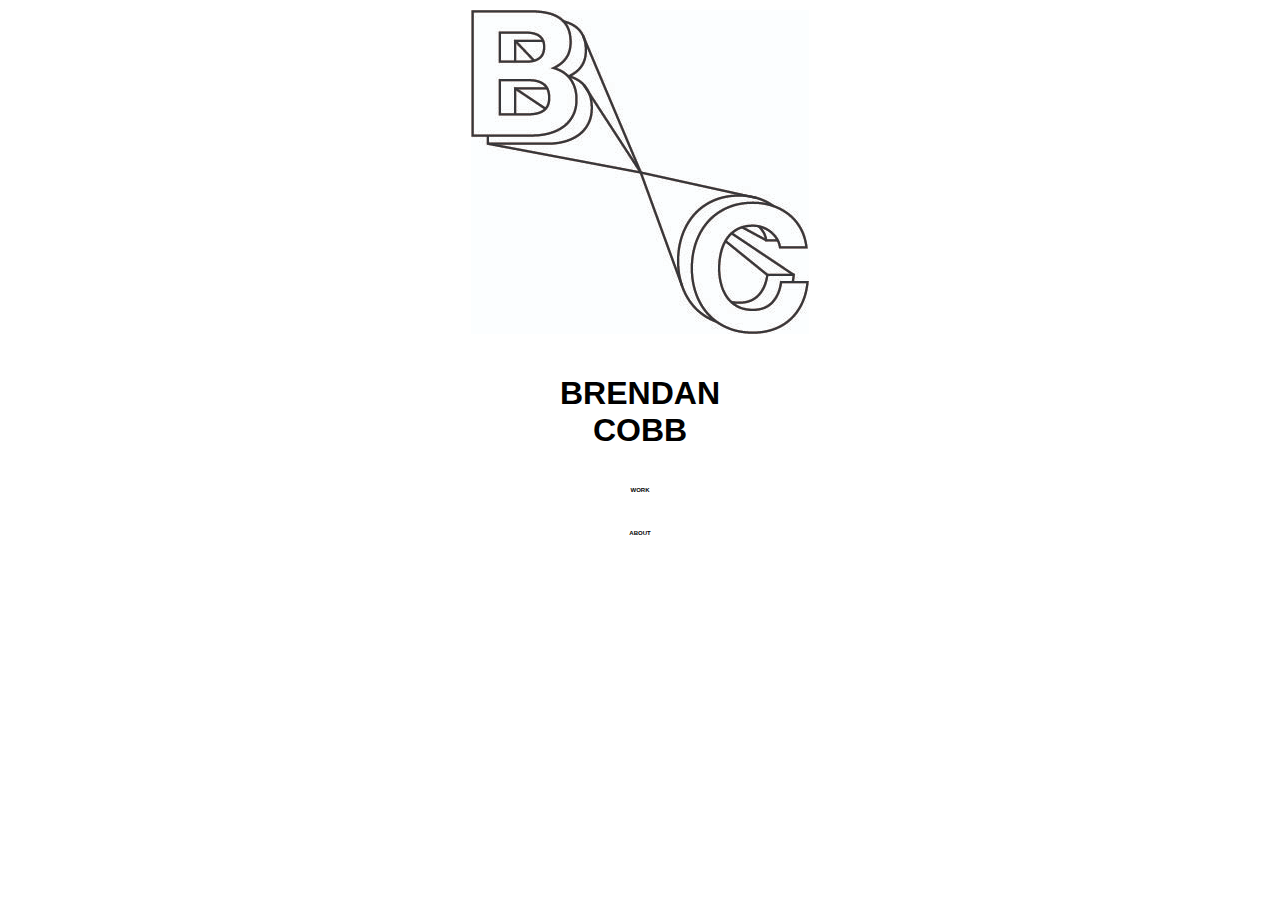
<file: index.html>
<!DOCTYPE html>
<html>
 <head>
  <meta name="viewport" content="width=device-width, initial-scale=1">
  <link rel="stylesheet" type="text/css" href="index.css">
	
	<title>Test File...</title>
  <body>

  <div class="container">
  <img src="images/cobbweb.jpg">
   <a href="index.html"><div class="header_image">
    <p>BRENDAN<br>COBB</p>
  </div></a>

  <a href="work_test.html"><div class="work">
  	<h3>WORK</h3>
  </div></a>

  <a href="studio.html"><div class="studio">
    <h3>ABOUT</h3>
  </div></a>

  


  <div class="content">
    <h4></h4>
    <div class="interior1">
      <p></p>
    </div>
  </div>
  

  <div class="footer">
  	<p></p>
  </div>

  </div>


  

  </head>
</html>
</file>
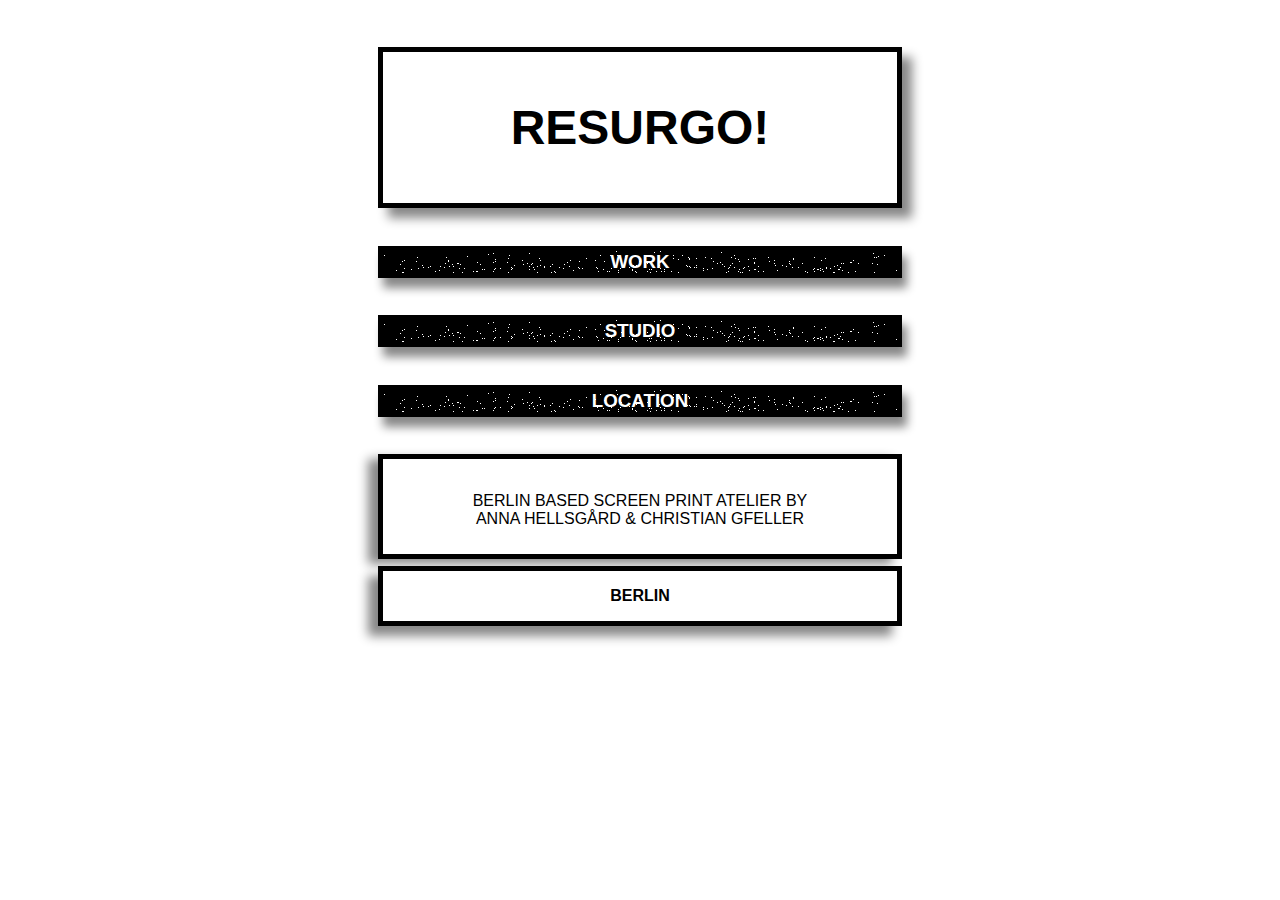
<file: home_test.html>
<!DOCTYPE html>
<html>
 <head>
	<meta charset="utf-8">
	<title>Test File...</title>
  <body>

  <div class="container">

   <a href="index.html"><div class="header_image">
    <p>RESURGO!</p>
  </div></a>

  <div class="work">
  	<h3>WORK</h3>
  </div>

  <div class="studio">
    <h3>STUDIO</h3>
  </div>

  <div class="location">
    <h3>LOCATION</h3>
  </div>


  <div class="content">
    <h4></h4>
    <div class="interior1">
      <p>BERLIN BASED SCREEN PRINT ATELIER BY ANNA HELLSGÅRD & CHRISTIAN GFELLER</p>
    </div>
  </div>
  

  <div class="footer">
  	<p>BERLIN</p>
  </div>

  </div>


  

  <style>

  

  html, body {
         	box-sizing: border-box;
         }
         * {
           box-sizing: inherit;
         }

         html, body, h1, h2, h3, h4, h5, h6 {
         	padding: 0;
         	margin: 0;
         }



        a {
          text-decoration: none;

        }

  .container {
  	text-align: center;
    max-width: 900px;
    min-width: 425px;
    margin: auto;
    width: 60%;
    padding: 10px;
  }

  

  
  .work {
  	display: block;
  	font-family: helvetica;
  	color: white;
	  width: 70%;
	  box-sizing: border-box;
  	background-image: url(static.gif);
  	border: 5px solid black;
  	margin: 0 auto;
  	margin-bottom: 1%;
    margin-top: 5%;
    box-shadow: 5px 10px 10px #888888;
}

.studio {
    display: block;
    font-family: helvetica;
    color: white;
    width: 70%;
    box-sizing: border-box;
    background-image: url(static.gif);
    border: 5px solid black;
    margin: 0 auto;
    margin-bottom: 1%;
    margin-top: 5%;
    box-shadow: 5px 10px 10px #888888;
}

.location {
    display: block;
    font-family: helvetica;
    color: white;
    width: 70%;
    box-sizing: border-box;
    background-image: url(static.gif);
    border: 5px solid black;
    margin: 0 auto;
    margin-bottom: 1%;
    margin-top: 5%;
    box-shadow: 5px 10px 10px #888888;
}

  .content {
    display: block;
    font-family: helvetica;
    color: black;
    width: 70%;
    box-sizing: border-box;
    background-color: white;
    border: 5px solid black;
    margin: 0 auto;
    margin-bottom: 1%;
    margin-top: 5%;
    padding-top: 1%;
    box-shadow: -10px 5px 10px #888888;

  }

  .interior1 {
    display: block;
    font-family: helvetica;
    color: black;
    width: 70%;
    box-sizing: border-box;
    background-color: white;
    margin: 0 auto;
    margin-bottom: 5%;
    margin-top: 5%;
    
    

  }
  

.footer {
	display: block;
  	font-family: helvetica;
    font-weight: bold;
  	color: black;
	width: 70%;
	box-sizing: border-box;
  	background-color: white;
  	border: 5px solid black;
  	margin: 0 auto;
  	margin-bottom: 5%;
    box-shadow: -10px 10px 10px #888888;

}

.header_image {
    width: 70%;
    background-color: white;
    border: 5px solid black;
    margin: 0 auto;
    margin-top: 5%;
    margin-bottom: 5%;
    font-family: helvetica;
    text-decoration: none;
    font-weight: bold;
    color: black;
    font-size: 300%;
    box-shadow: 10px 10px 10px #888888;




  </style>
  

  </head>
</html>
</file>
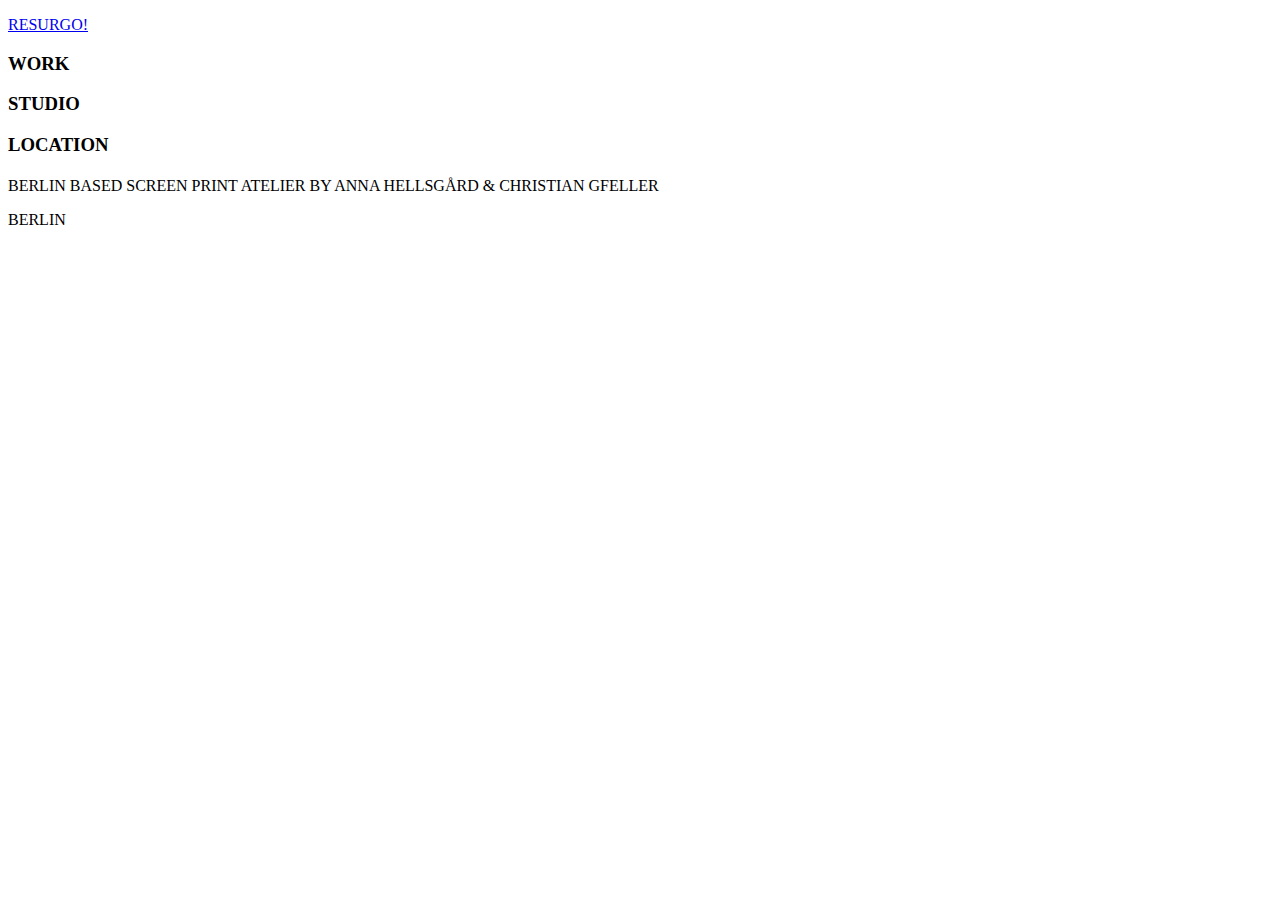
<file: index_1.html>
<!DOCTYPE html>
<html>
 <head>
	<meta charset="utf-8">
	<title>Test File...</title>
  <body>

  <div class="container">

   <a href="index.html"><div class="header_image">
    <p>RESURGO!</p>
  </div></a>

  <div class="work">
  	<h3>WORK</h3>
  </div>

  <div class="studio">
    <h3>STUDIO</h3>
  </div>

  <div class="location">
    <h3>LOCATION</h3>
  </div>


  <div class="content">
    <h4></h4>
    <div class="interior1">
      <p>BERLIN BASED SCREEN PRINT ATELIER BY ANNA HELLSGÅRD & CHRISTIAN GFELLER</p>
    </div>
  </div>
  

  <div class="footer">
  	<p>BERLIN</p>
  </div>

  </div>


  

  </head>
</html>
</file>
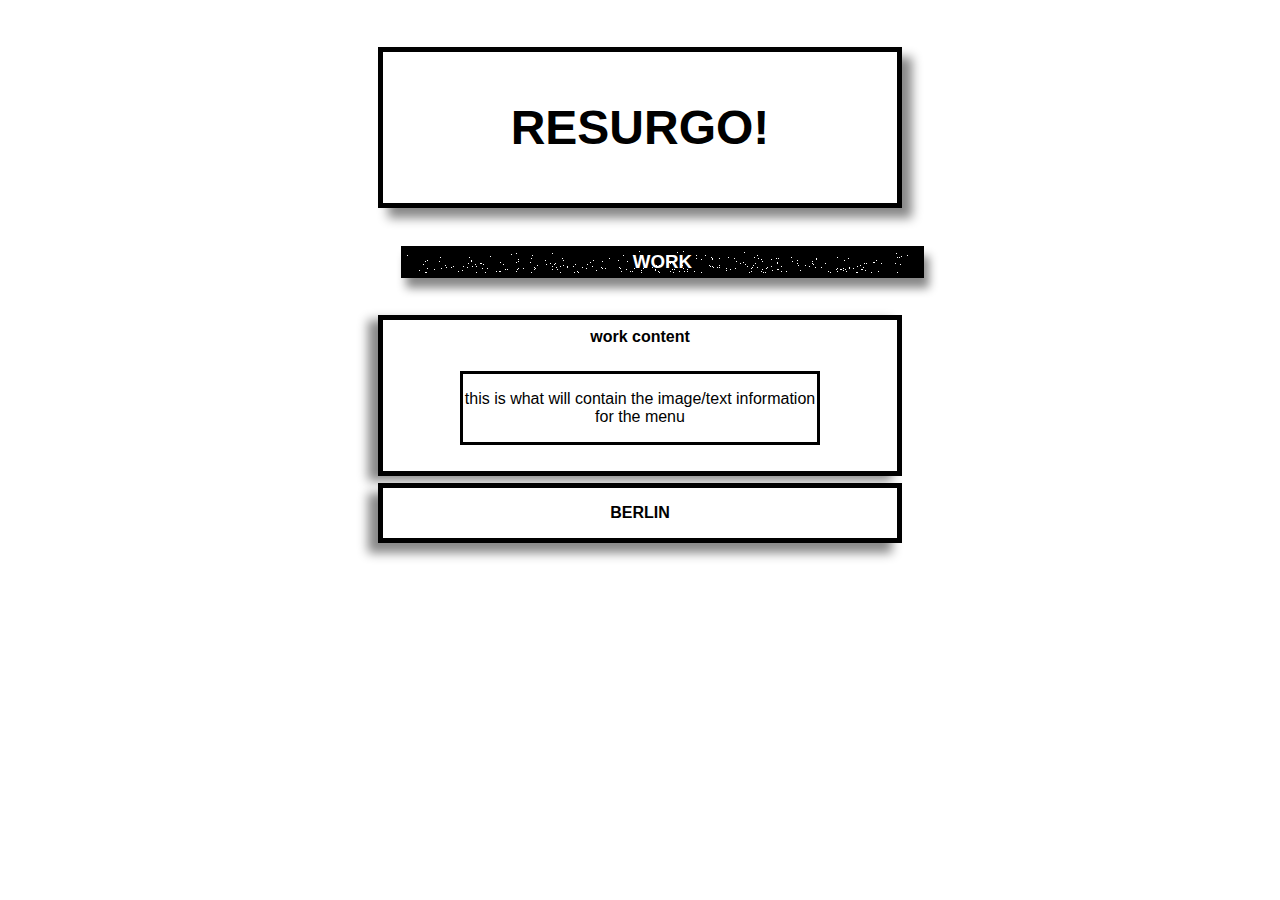
<file: index_test.html>
<!DOCTYPE html>
<html>
 <head>
	<meta charset="utf-8">
	<title>Test File...</title>
  <body>

  <div class="container">

   <a href="index.html"><div class="header_image">
    <p>RESURGO!</p>
  </div></a>

  <div class="work">
  	<h3>WORK</h3>
  </div>

  <div class="content">
    <h4>work content</h4>
    <div class="interior1">
      <p>this is what will contain the image/text information for the menu</p>
    </div>
  </div>
  

  <div class="footer">
  	<p>BERLIN</p>
  </div>

  </div>


  

  <style>

  

  html, body {
         	box-sizing: border-box;
         }
         * {
           box-sizing: inherit;
         }

         html, body, h1, h2, h3, h4, h5, h6 {
         	padding: 0;
         	margin: 0;
         }



        a {
          text-decoration: none;

        }

  .container {
  	text-align: center;
    max-width: 900px;
    min-width: 425px;
    margin: auto;
    width: 60%;
    padding: 10px;
  }

  

  
  .work {
  	display: block;
  	font-family: helvetica;
  	color: white;
	  width: 70%;
	  box-sizing: border-box;
  	background-image: url(static.gif);
  	border: 5px solid black;
  	margin: 0 auto;
  	margin-bottom: 1%;
    margin-top: 5%;
    margin-left: 18%;
    box-shadow: 5px 10px 10px #888888;
}

  .content {
    display: block;
    font-family: helvetica;
    color: black;
    width: 70%;
    box-sizing: border-box;
    background-color: white;
    border: 5px solid black;
    margin: 0 auto;
    margin-bottom: 1%;
    margin-top: 5%;
    padding-top: 1%;
    box-shadow: -10px 5px 10px #888888;

  }

  .interior1 {
    display: block;
    font-family: helvetica;
    color: black;
    width: 70%;
    box-sizing: border-box;
    background-color: white;
    border: 3px solid black;
    margin: 0 auto;
    margin-bottom: 5%;
    margin-top: 5%;
    
    

  }
  

.footer {
	display: block;
  	font-family: helvetica;
    font-weight: bold;
  	color: black;
	width: 70%;
	box-sizing: border-box;
  	background-color: white;
  	border: 5px solid black;
  	margin: 0 auto;
  	margin-bottom: 5%;
    box-shadow: -10px 10px 10px #888888;

}

.header_image {
    width: 70%;
    background-color: white;
    border: 5px solid black;
    margin: 0 auto;
    margin-top: 5%;
    margin-bottom: 5%;
    font-family: helvetica;
    text-decoration: none;
    font-weight: bold;
    color: black;
    font-size: 300%;
    box-shadow: 10px 10px 10px #888888;




  </style>
  

  </head>
</html>
</file>
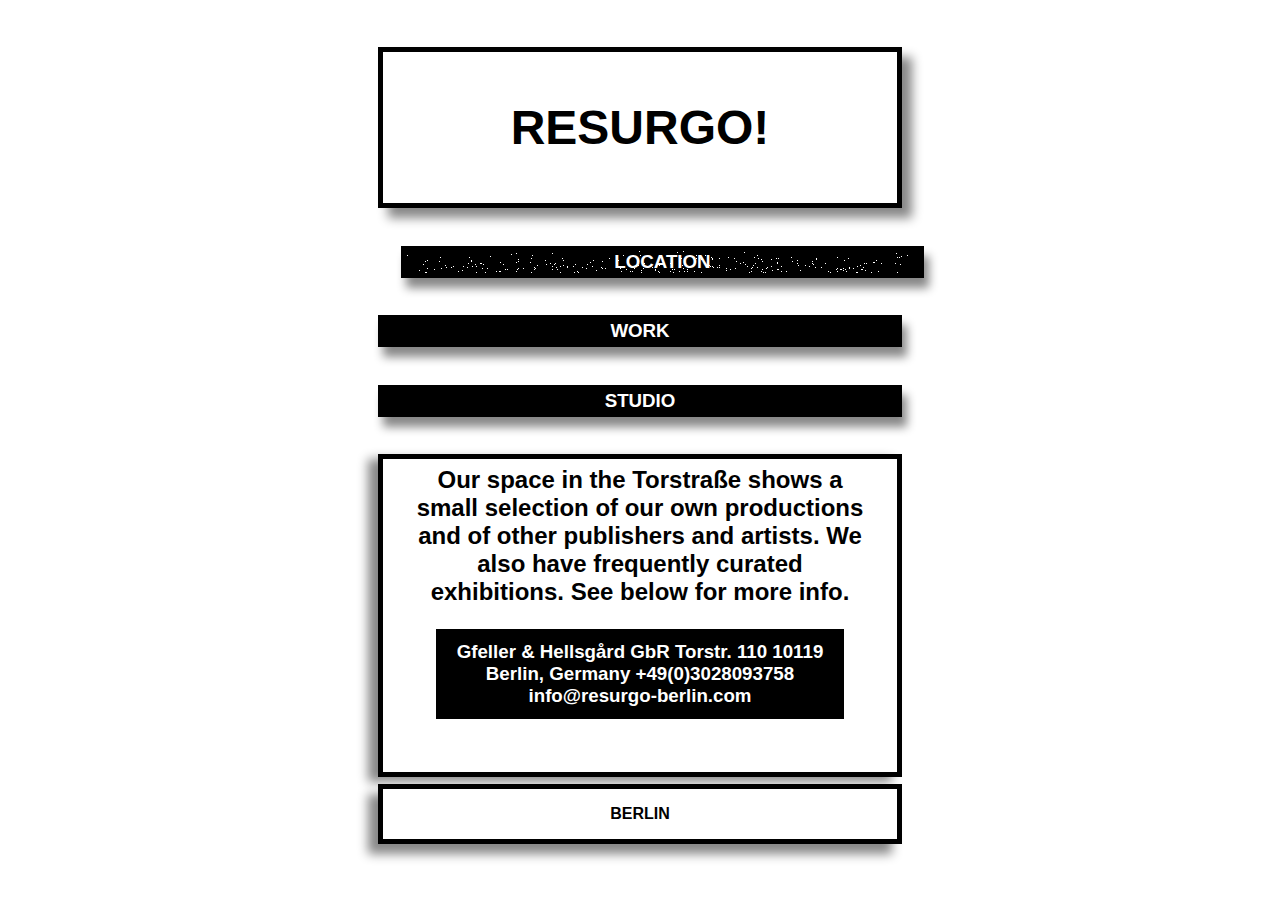
<file: location.html>
<!DOCTYPE html>
<html>
 <head>
  <meta name="viewport" content="width=device-width, initial-scale=1">
  <link rel="stylesheet" type="text/css" href="location.css">

	<title>Test File...</title>
  <body>

  <div class="container">

   <a href="index.html"><div class="header_image">
    <p>RESURGO!</p>
  </div></a>

  <div class="location">
  	<h3>LOCATION</h3>
  </div>

  <a href="work_test.html"><div class="work">
    <h3>WORK</h3>
  </div></a>

  <a href="studio.html"><div class="studio">
    <h3>STUDIO</h3>
  </div></a>

  <div class="content">
    <h2>Our space in the Torstra&#223;e shows a small selection of our own productions and of other publishers and artists. We also have frequently curated exhibitions. See below for more info.</h2>
    <div class="interior1">
      <h3>
        Gfeller & Hellsg&aring;rd GbR
Torstr. 110
10119 Berlin, Germany
+49(0)3028093758
info@resurgo-berlin.com</h3>
    </div>
  </div>
  

  <div class="footer">
  	<p>BERLIN</p>
  </div>

  </div>


  

  </head>
</html>
</file>
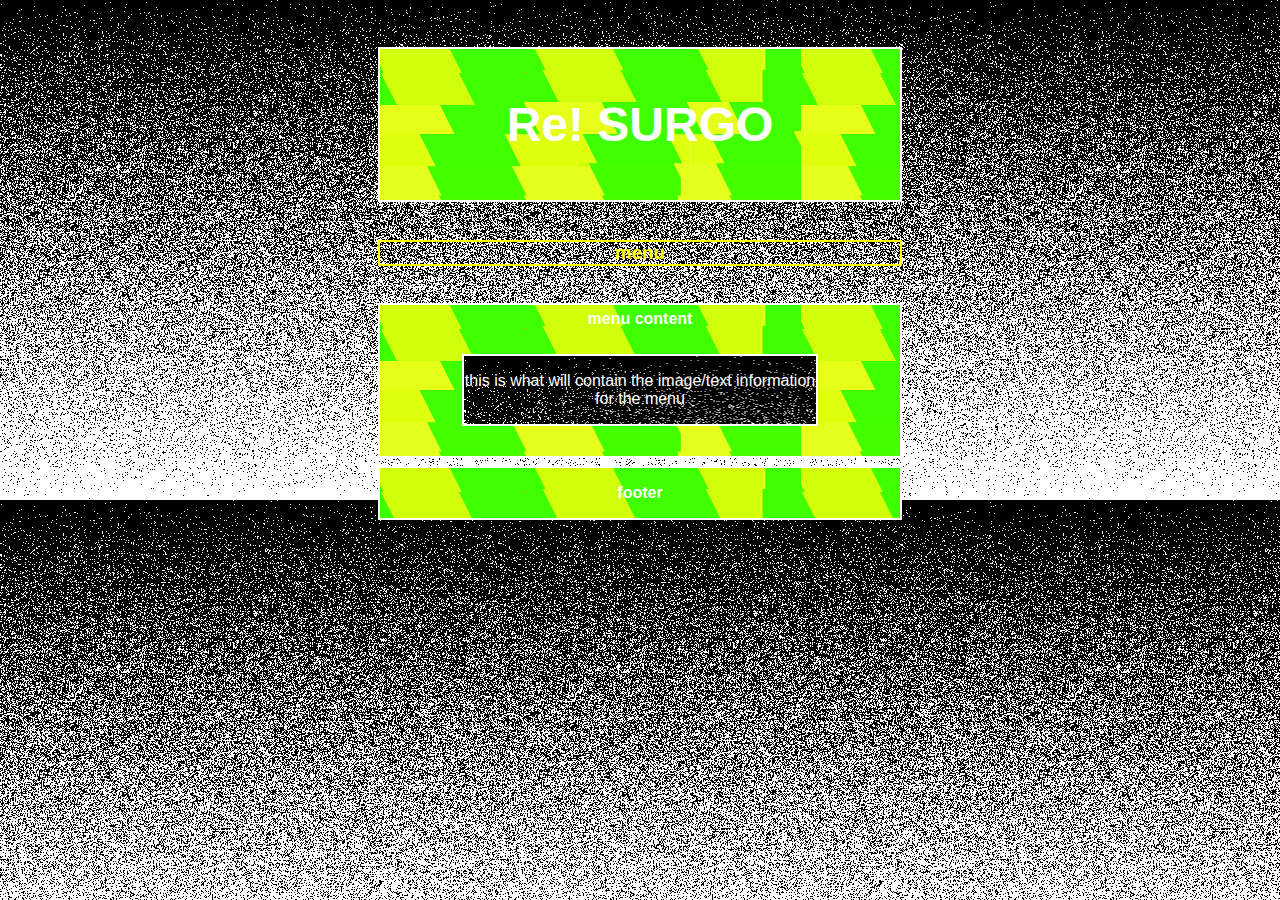
<file: menu.html>
<!DOCTYPE html>
<html>
 <head>


  <link rel="stylesheet" type="text/css" href="index.css">
  <meta name="viewport" content="width=device-width, initial-scale=1" />

  
	<meta charset="utf-8">
	<title>Test File...</title>
  <body>

  <div class="container">

   <a href="index.html"><div class="header_image">
    <p>Re! SURGO</p>
  </div></a>

  <div class="menu">
  	<h3>menu</h3>
  </div>

  <div class="content">
    <h4>menu content</h4>
    <div class="interior1">
      <p>this is what will contain the image/text information for the menu</p>
    </div>
  </div>
  

  <div class="footer">
  	<p>footer</p>
  </div>

  </div>


  

  <style>

  body {
  	background-image: url(static.gif);
  }

  html, body {
         	box-sizing: border-box;
         }
         * {
           box-sizing: inherit;
         }

         html, body, h1, h2, h3, h4, h5, h6 {
         	padding: 0;
         	margin: 0;
         }

  .container {
  	text-align: center;
  }

  

  
  .menu {
  	display: block;
  	font-family: helvetica;
  	color: yellow;
	  width: 70%;
	  box-sizing: border-box;
  	background-color: dashed;
  	border: 2px solid yellow;
  	margin: 0 auto;
  	margin-bottom: 1%;
    margin-top: 5%;
}

  .content {
    display: block;
    font-family: helvetica;
    color: white;
    width: 70%;
    box-sizing: border-box;
    background-image: url(pattern3.png);
    border: 2px solid white;
    margin: 0 auto;
    margin-bottom: 1%;
    margin-top: 5%;

  }

  .interior1 {
    display: block;
    font-family: helvetica;
    color: white;
    width: 70%;
    box-sizing: border-box;
    background-image: url(static.gif);
    border: 2px solid white;
    margin: 0 auto;
    margin-bottom: 5%;
    margin-top: 5%;
    
    

  }
  

.footer {
	display: block;
  	font-family: helvetica;
  	color: white;
	width: 70%;
	box-sizing: border-box;
  	background-image: url(pattern3.png);
  	border: 2px solid white;
  	margin: 0 auto;
  	margin-bottom: 5%;

}

.header_image {
    width: 70%;
    background-image: url(pattern3.png);
    border: 2px solid white;
    margin: 0 auto;
    margin-top: 5%;
    margin-bottom: 5%;
    font-family: helvetica;
    font-weight: bold;
    color: white;
    font-size: 300%;


  </style>
  

  </head>
</html>
</file>
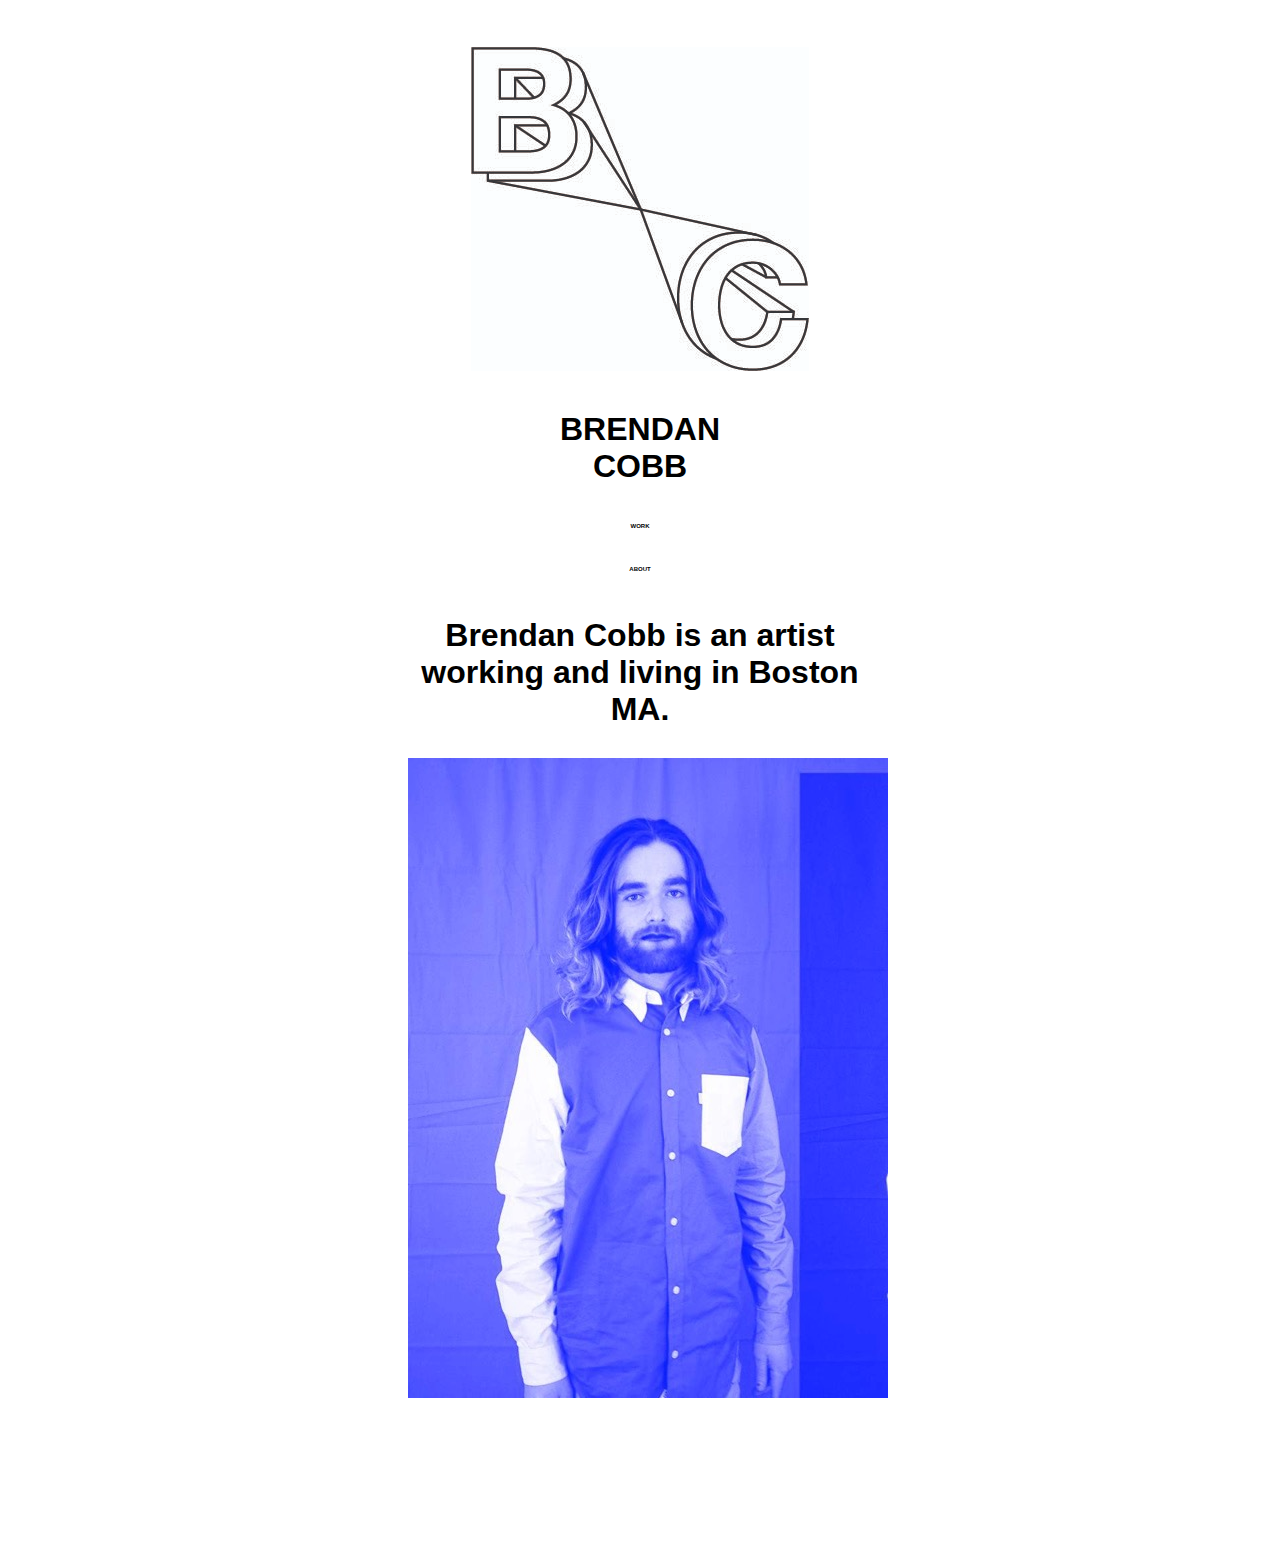
<file: studio.html>
<!DOCTYPE html>
<html>
 <head>
  <meta name="viewport" content="width=device-width, initial-scale=1">
  <link rel="stylesheet" type="text/css" href="studio.css">
	
	<title>Test File...</title>
  <body>

  <div class="container">

   <a href="index.html"><div class="header_image">
    <img src="images/cobbweb.jpg">
    <p>BRENDAN<br>COBB</p>
  </div></a>

  
  <a href="work_test.html"><div class="work">
    <h3>WORK</h3>
  </div></a>

  <div class="studio">
    <h3>ABOUT</h3>
  </div>

  

  <div class="content">
    <div class="text"><h1>Brendan Cobb is an artist working and living in Boston MA.</h1></div>
   <img src="images/cobb_portrait.jpg">
    <div class="interior1">

      <h3></h3>
    </div>
  </div>
  

  <div class="footer">
  	<p></p>
  </div>

  </div>


  

  </head>
</html>
</file>
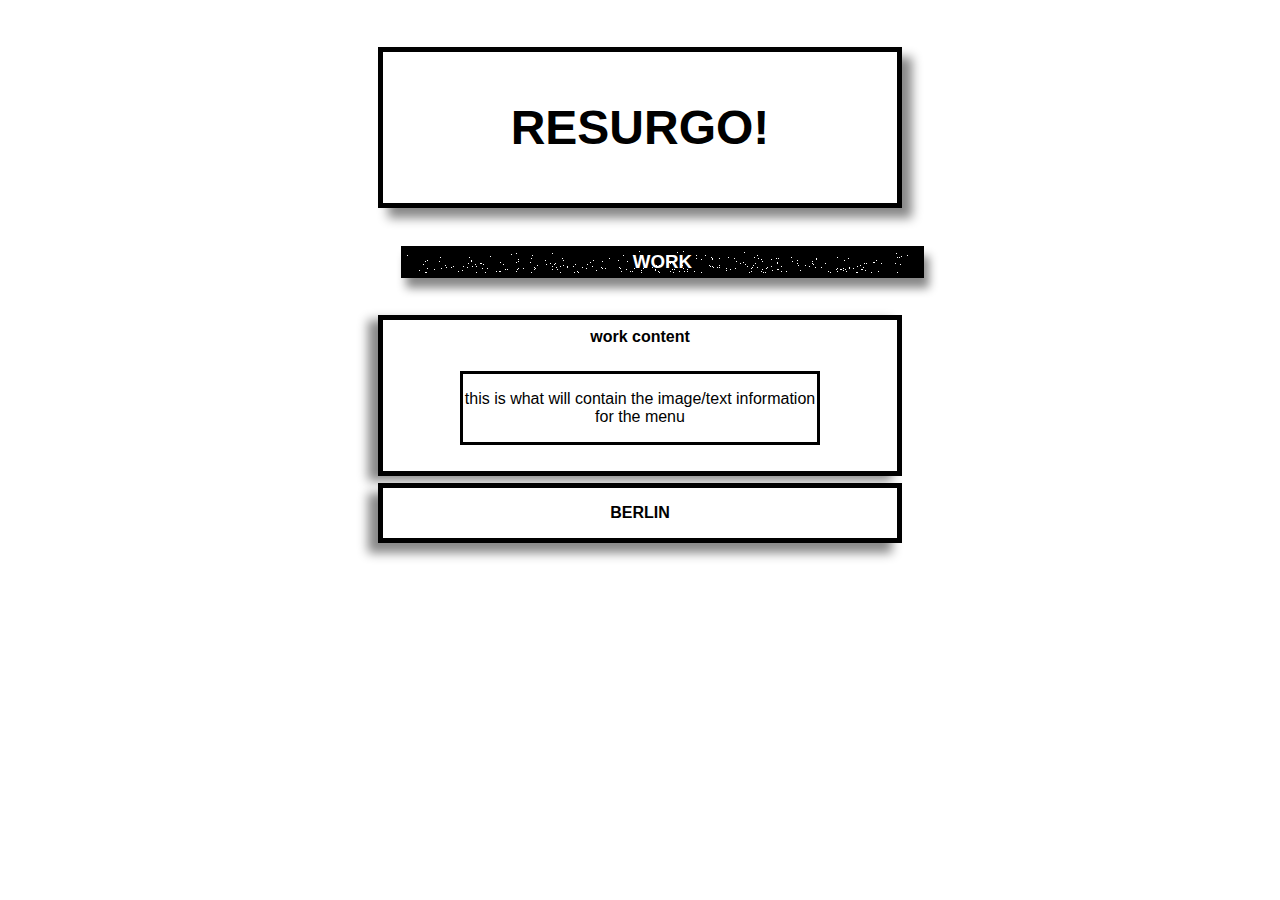
<file: work.html>
<!DOCTYPE html>
<html>
 <head>
  <meta name="viewport" content="width=device-width, initial-scale=1">
  <link rel="stylesheet" type="text/css" href="work.css">
	
	<title>Test File...</title>
  <body>

  <div class="container">

   <a href="index.html"><div class="header_image">
    <p>RESURGO!</p>
  </div></a>

  <div class="work">
  	<h3>WORK</h3>
  </div>

  <div class="content">
    <h4>work content</h4>
    <div class="interior1">
      <p>this is what will contain the image/text information for the menu</p>
    </div>
  </div>
  

  <div class="footer">
  	<p>BERLIN</p>
  </div>

  </div>


  

  </head>
</html>
</file>
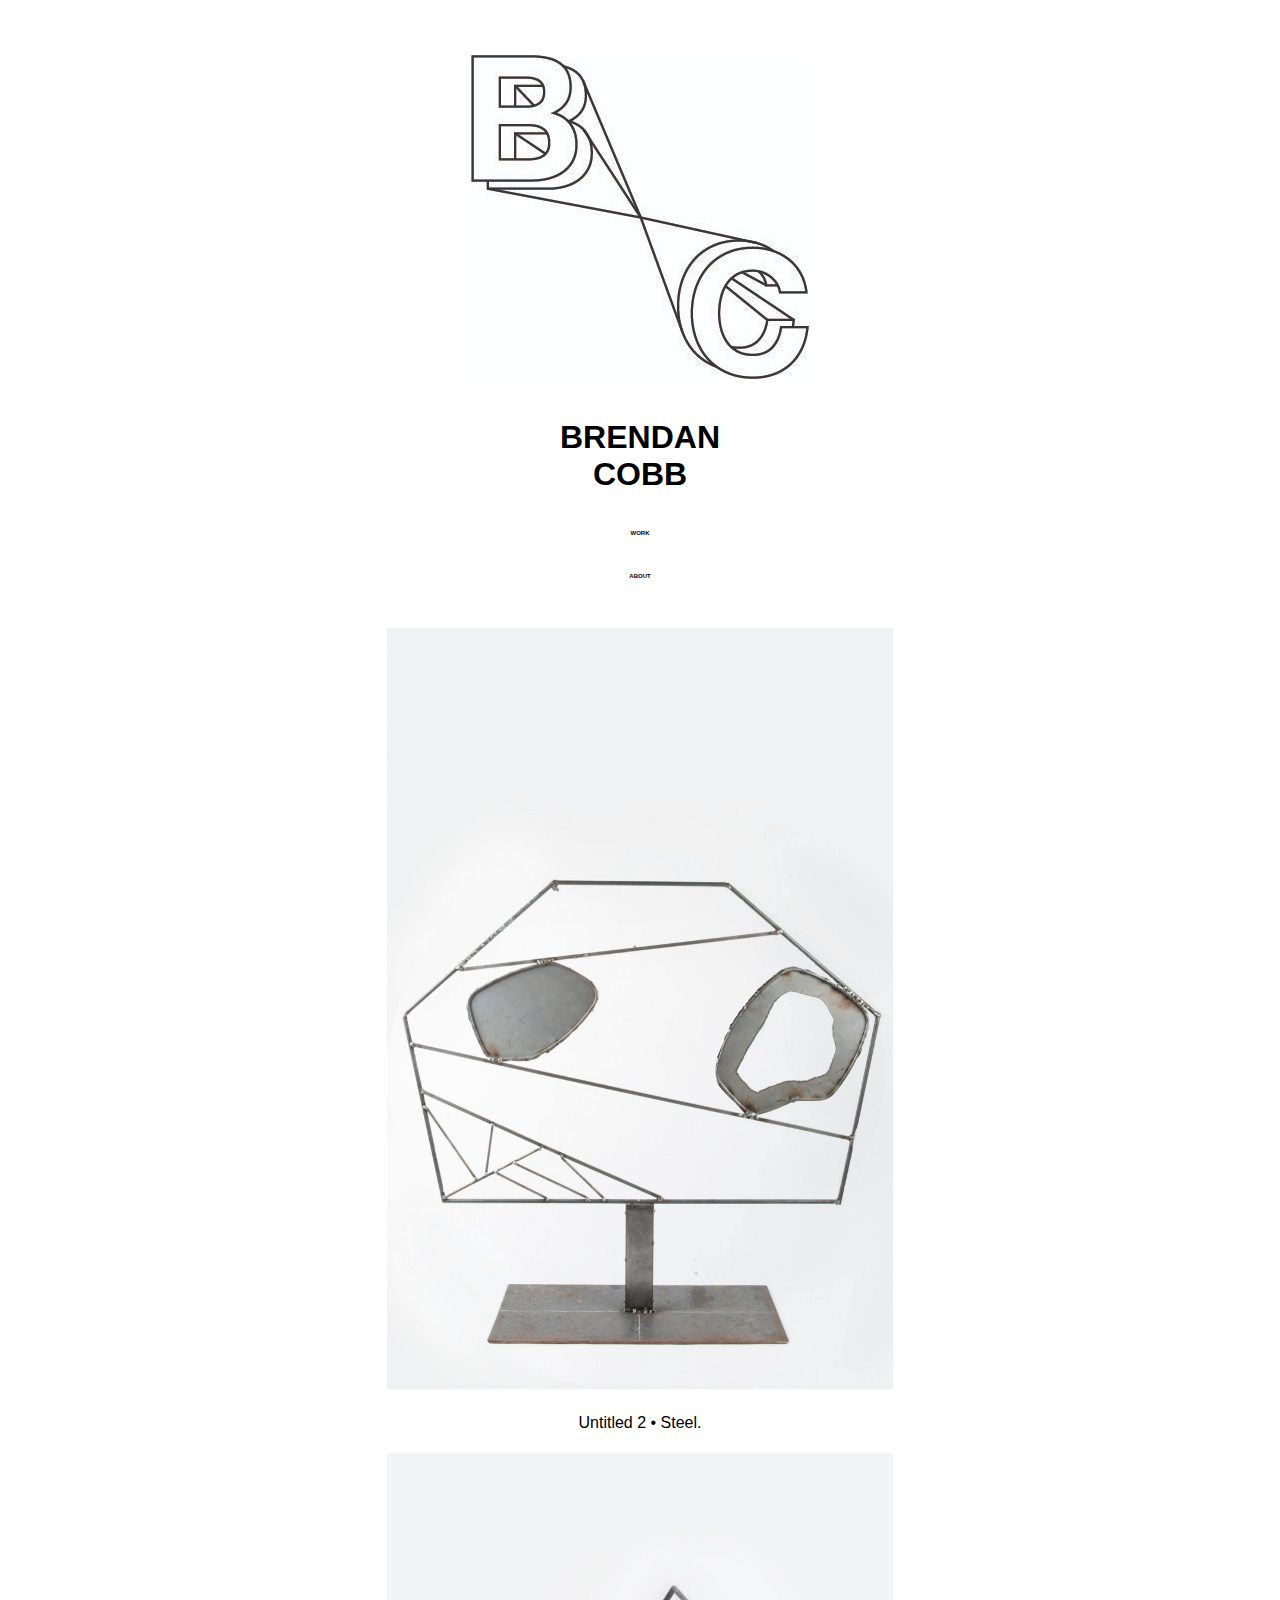
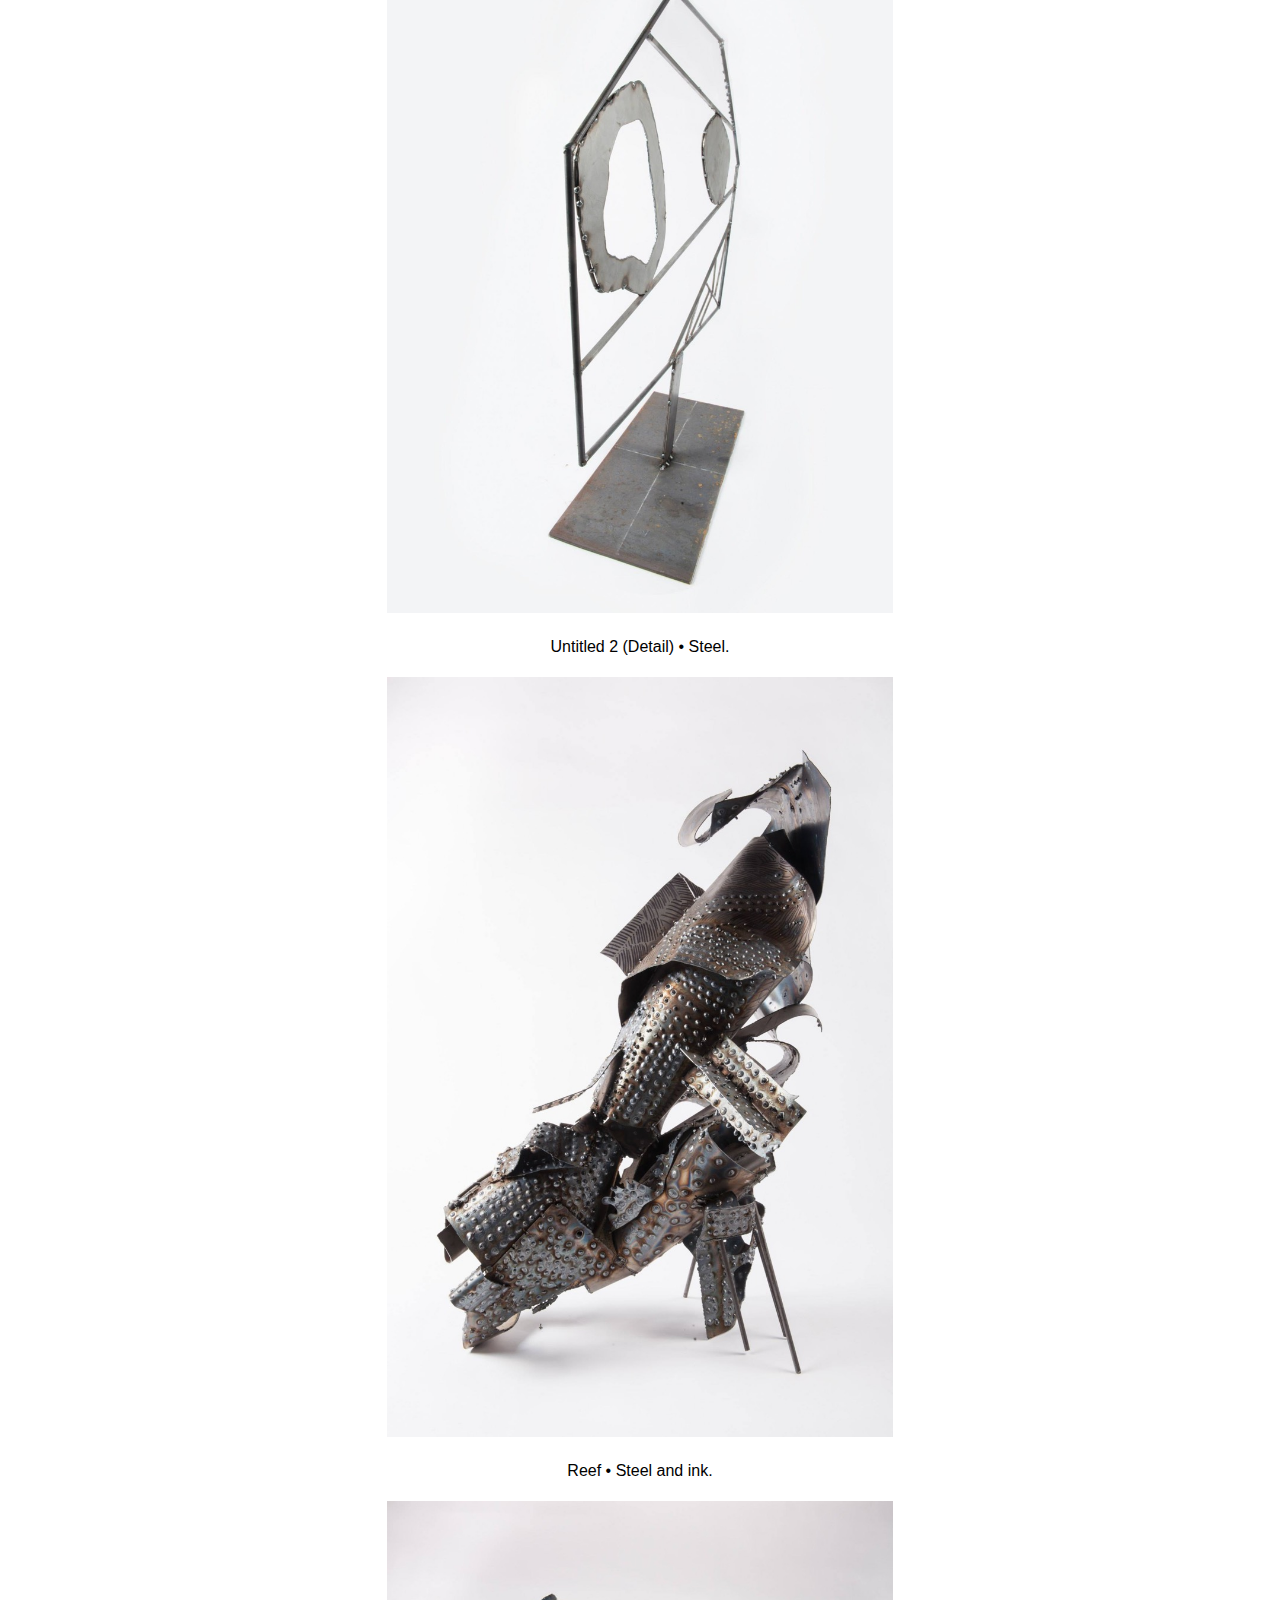
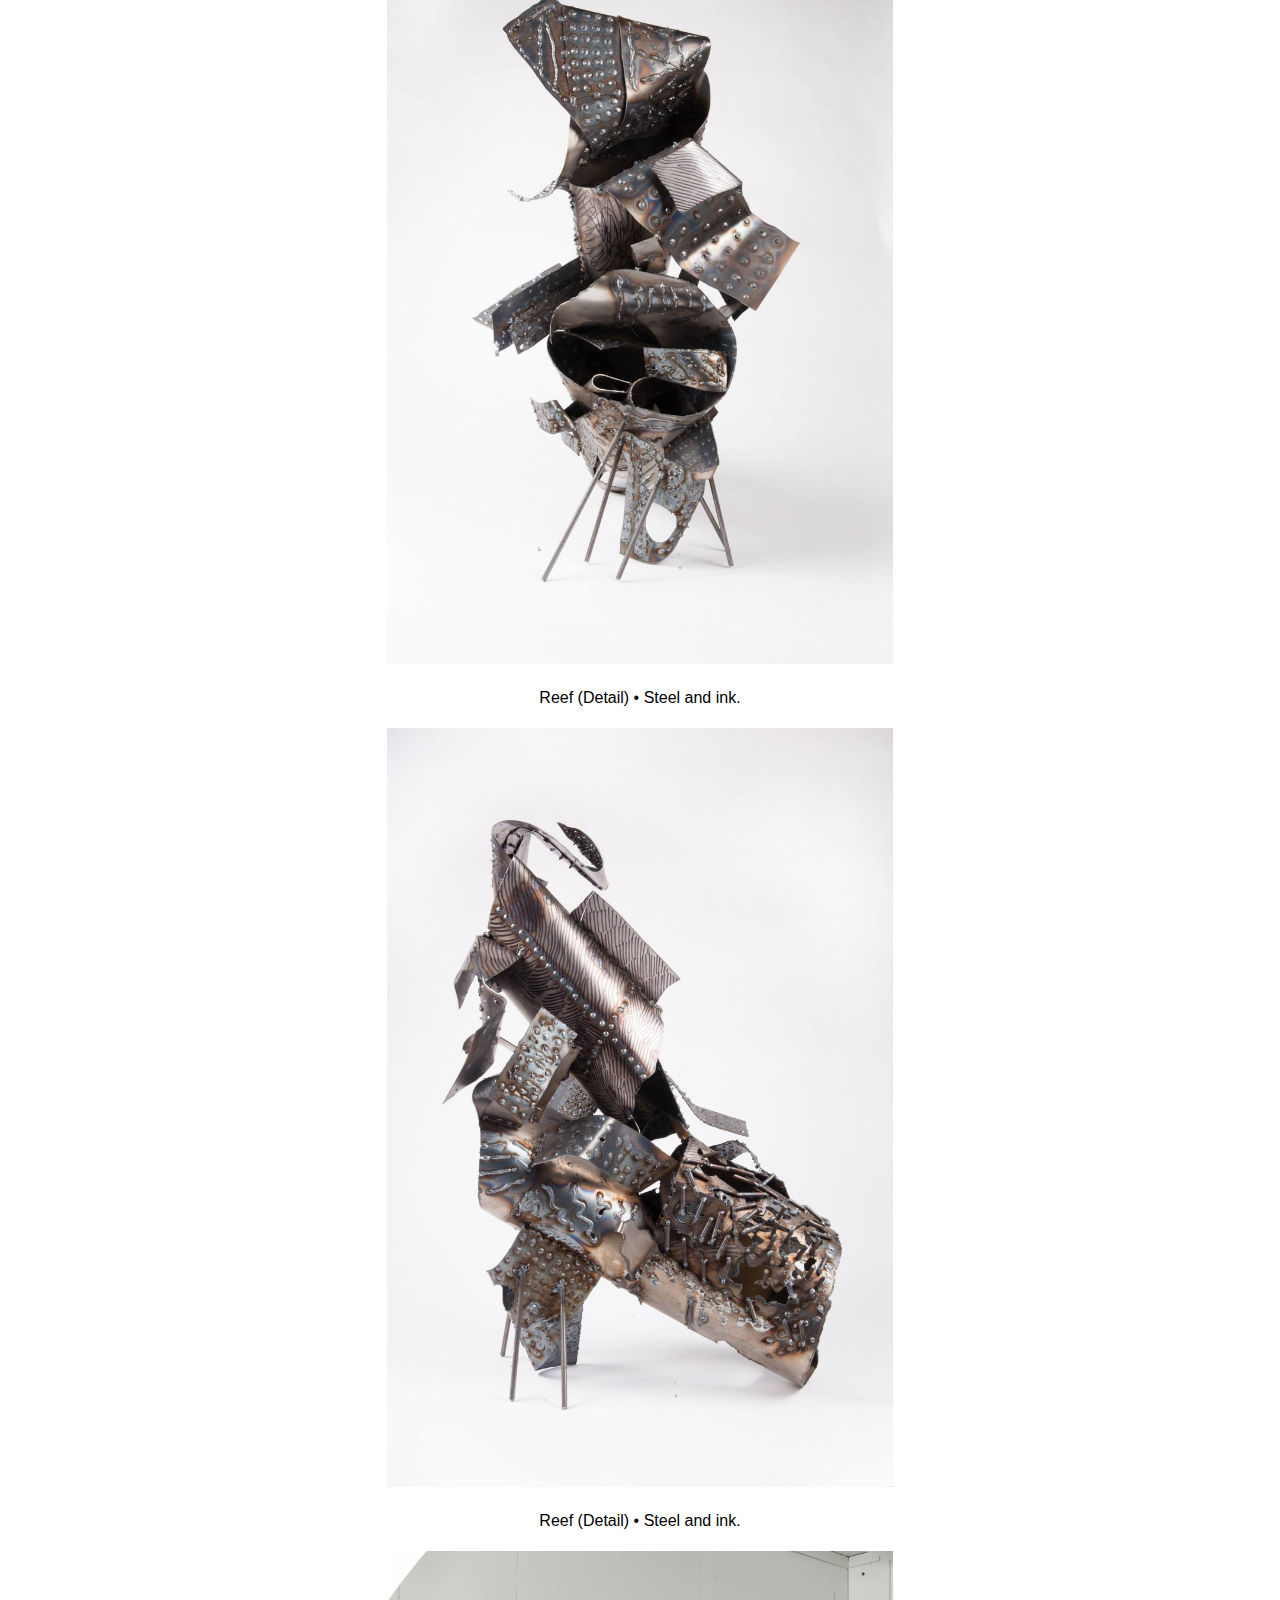
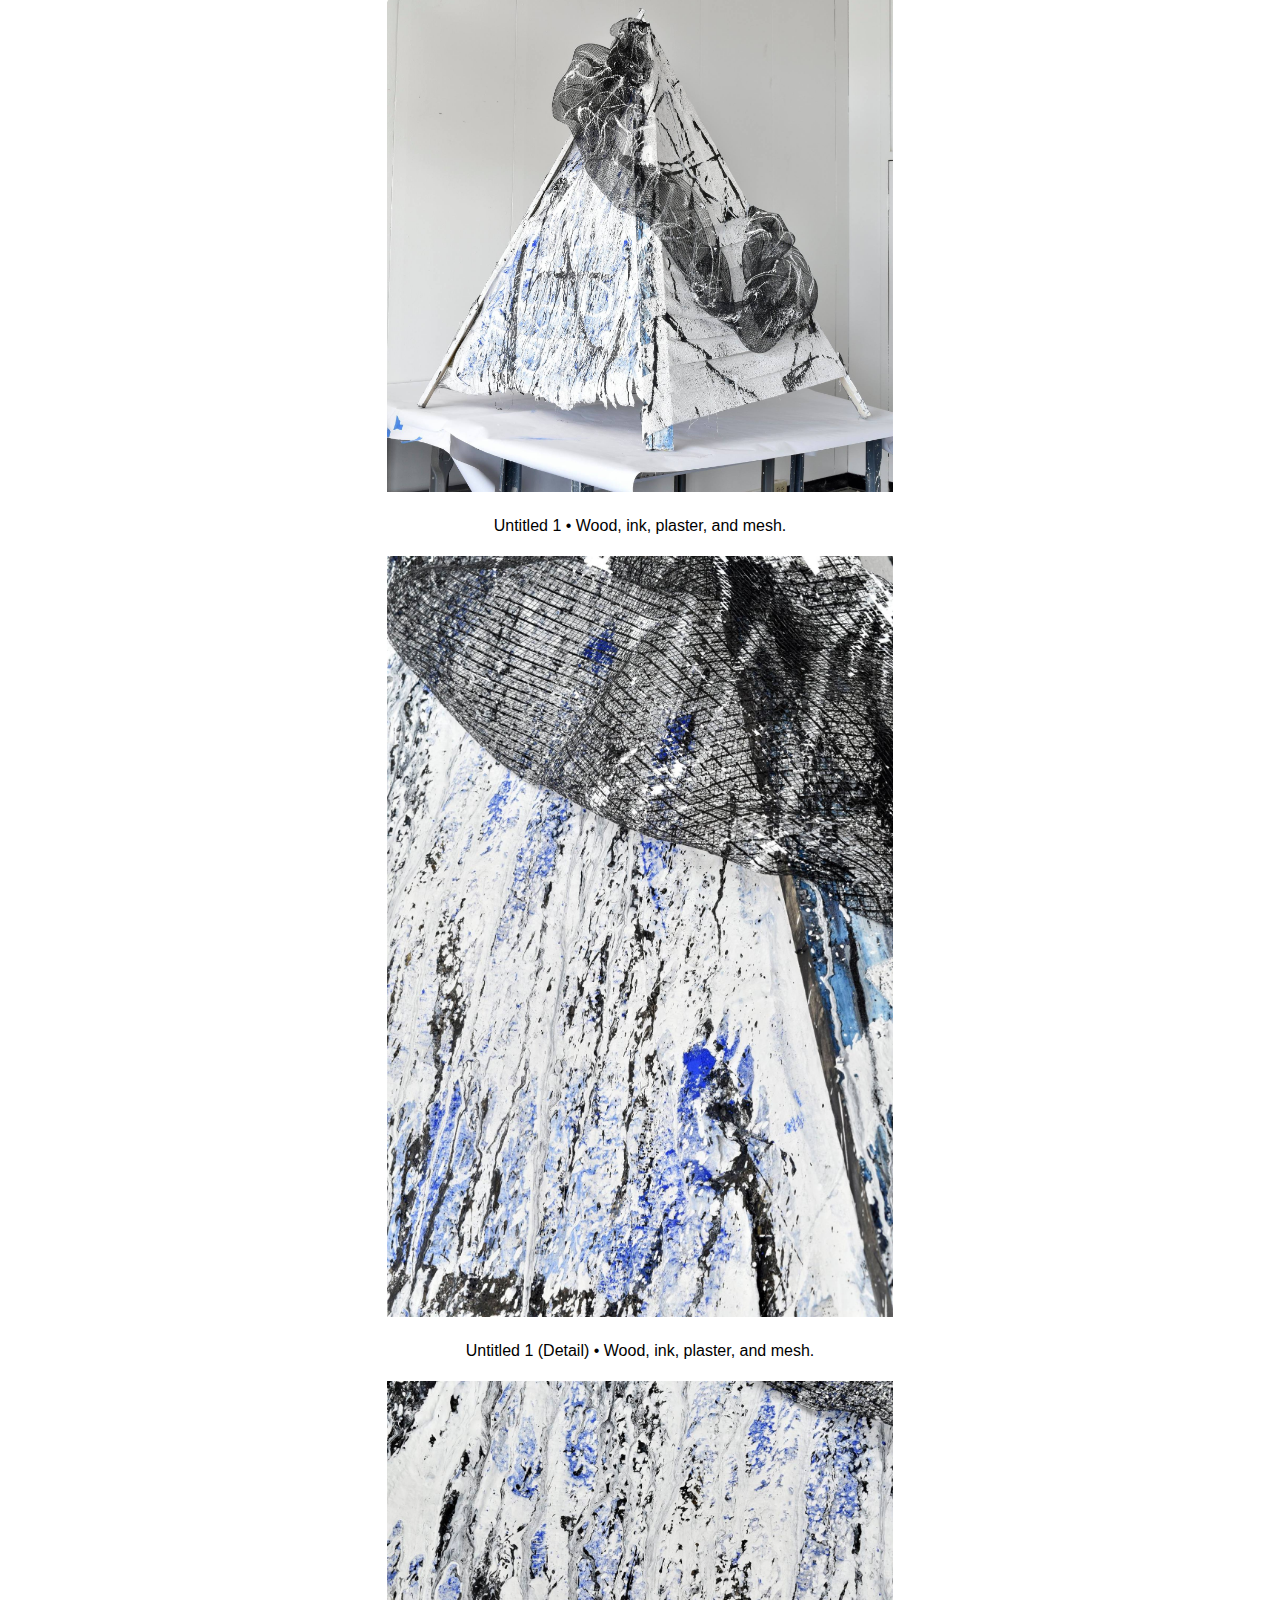
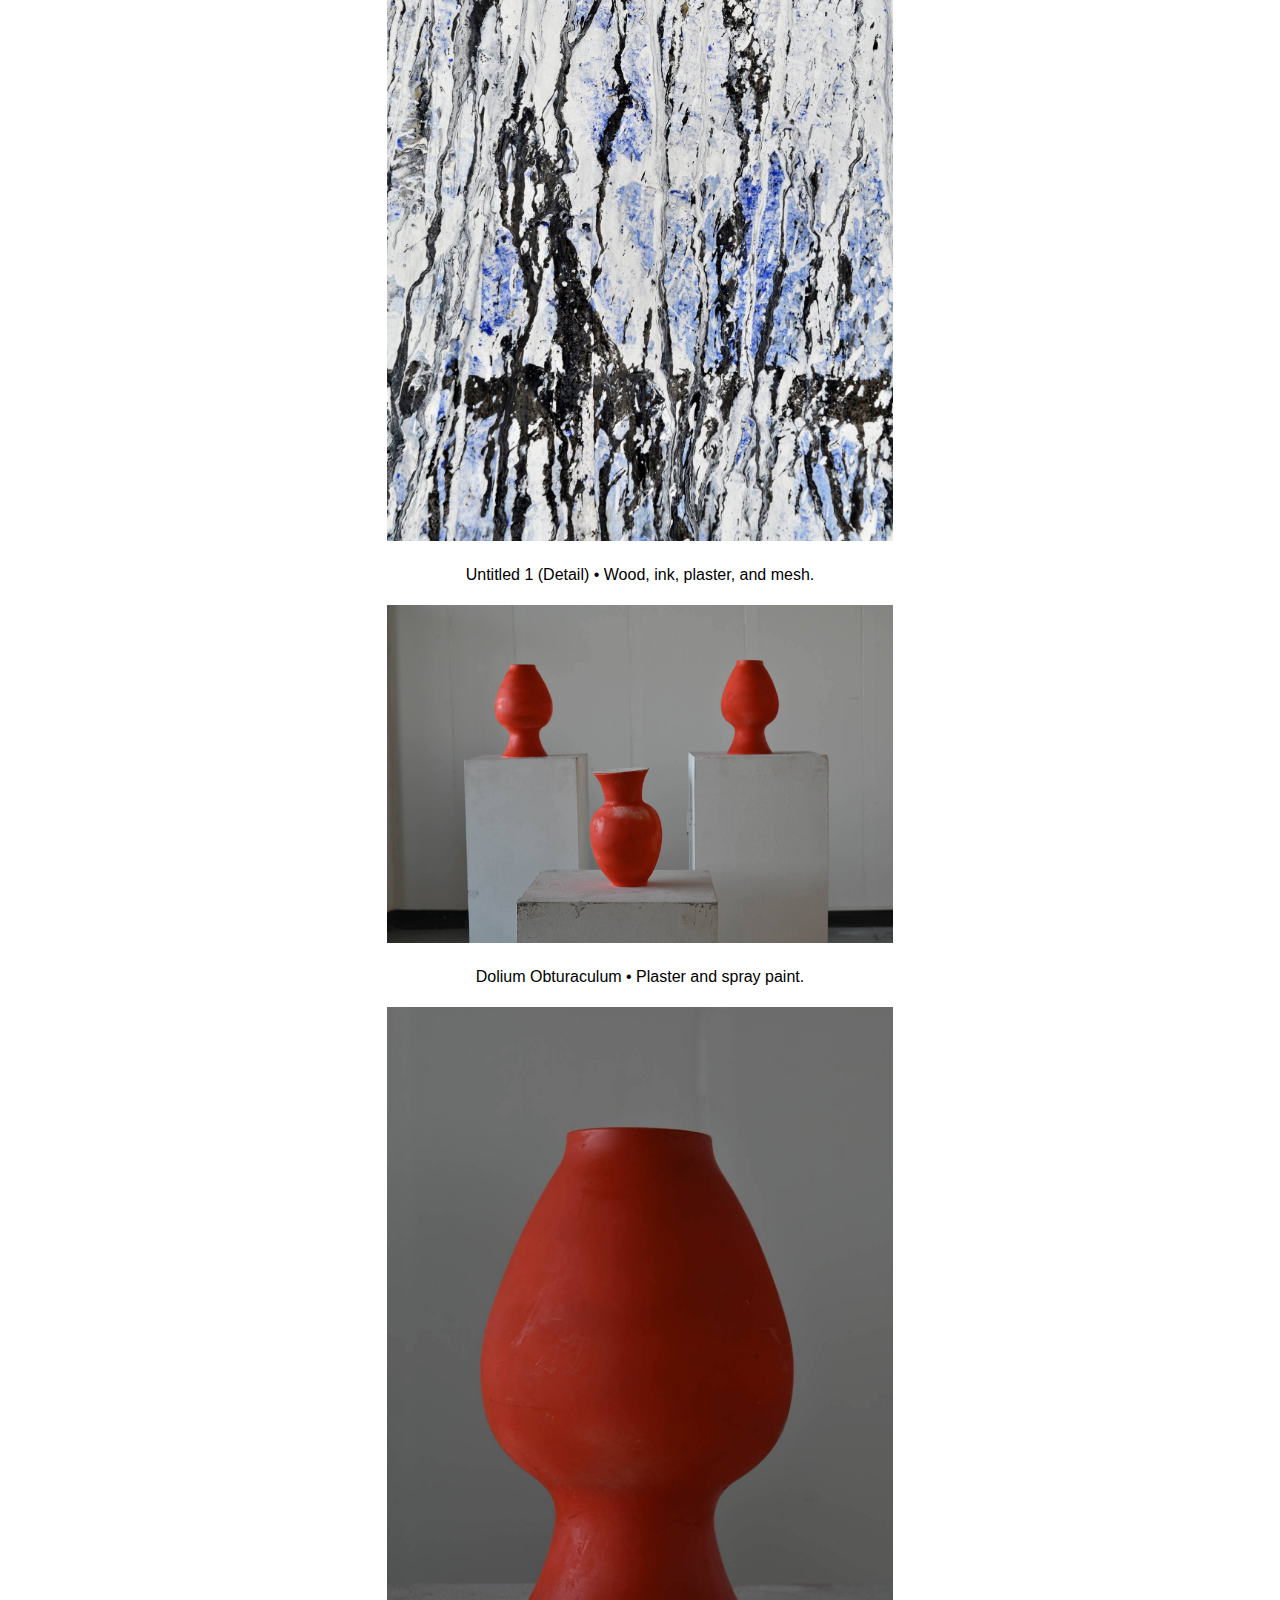
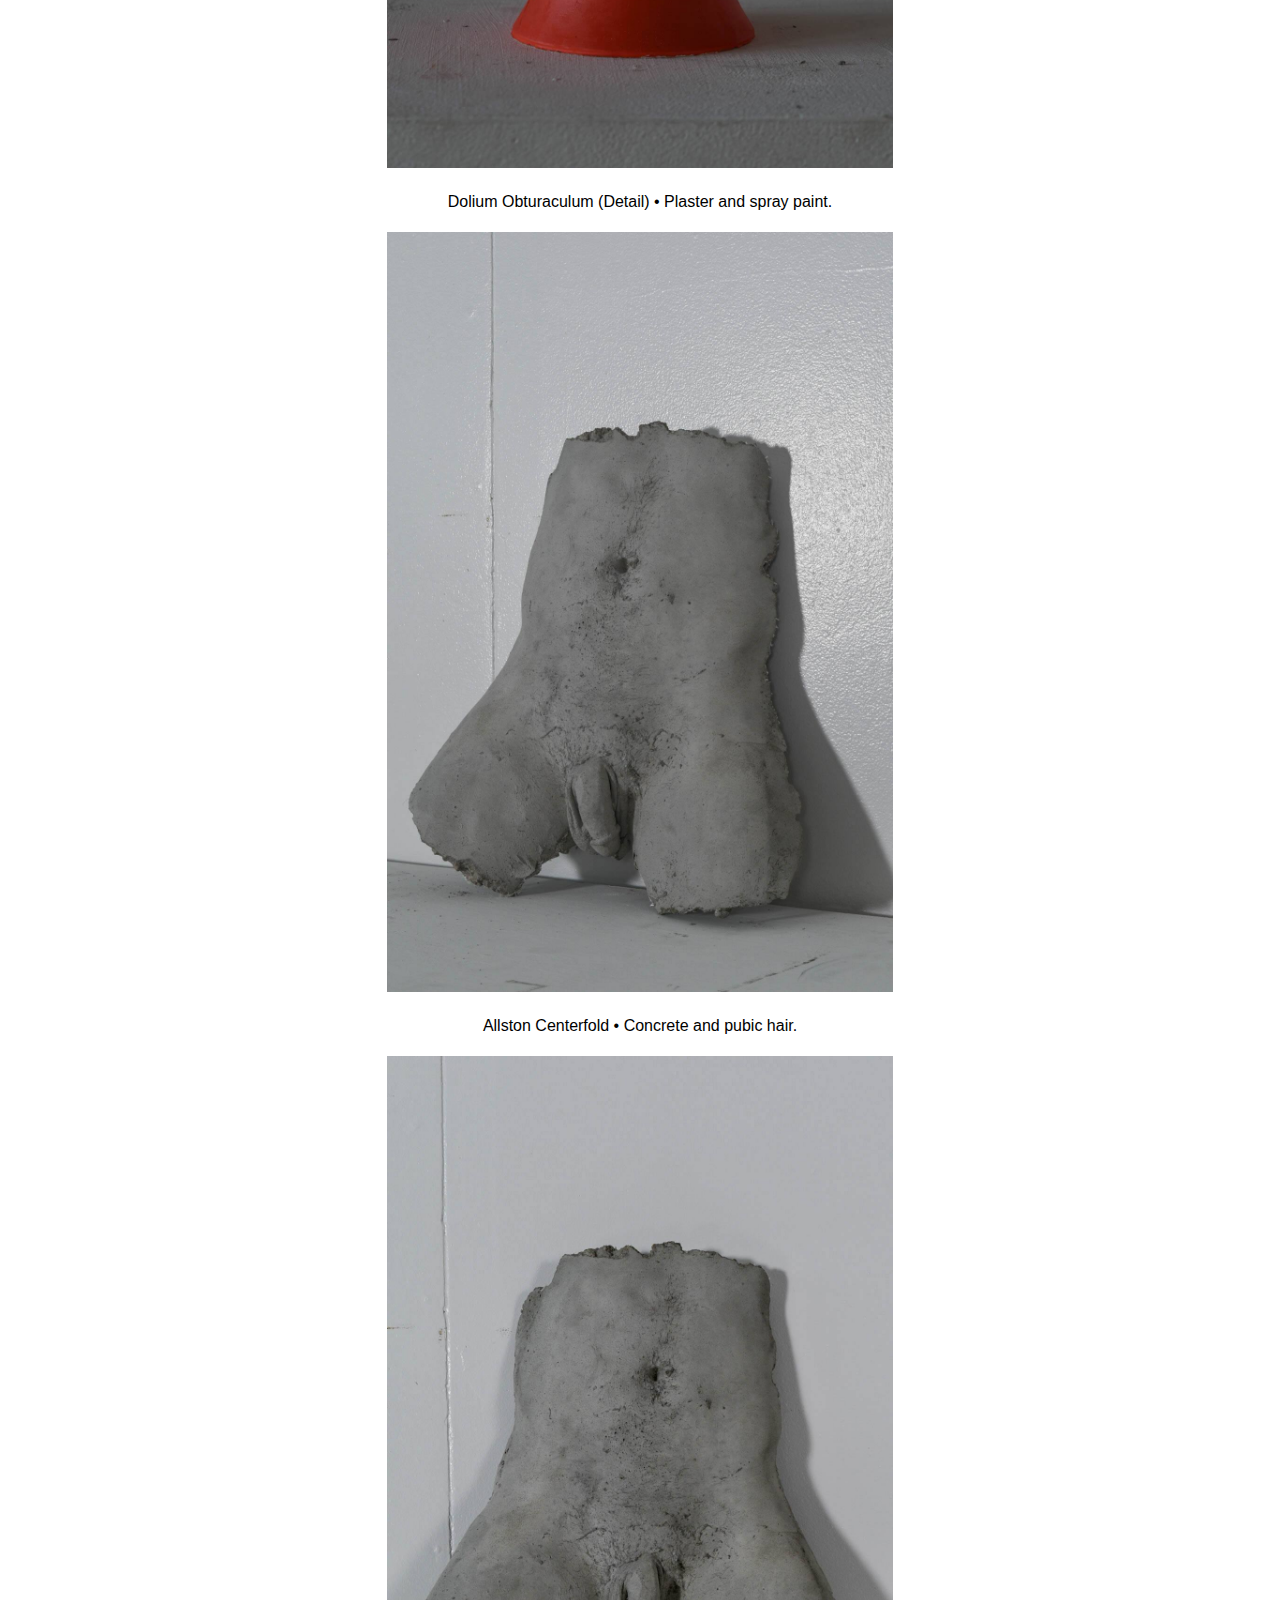
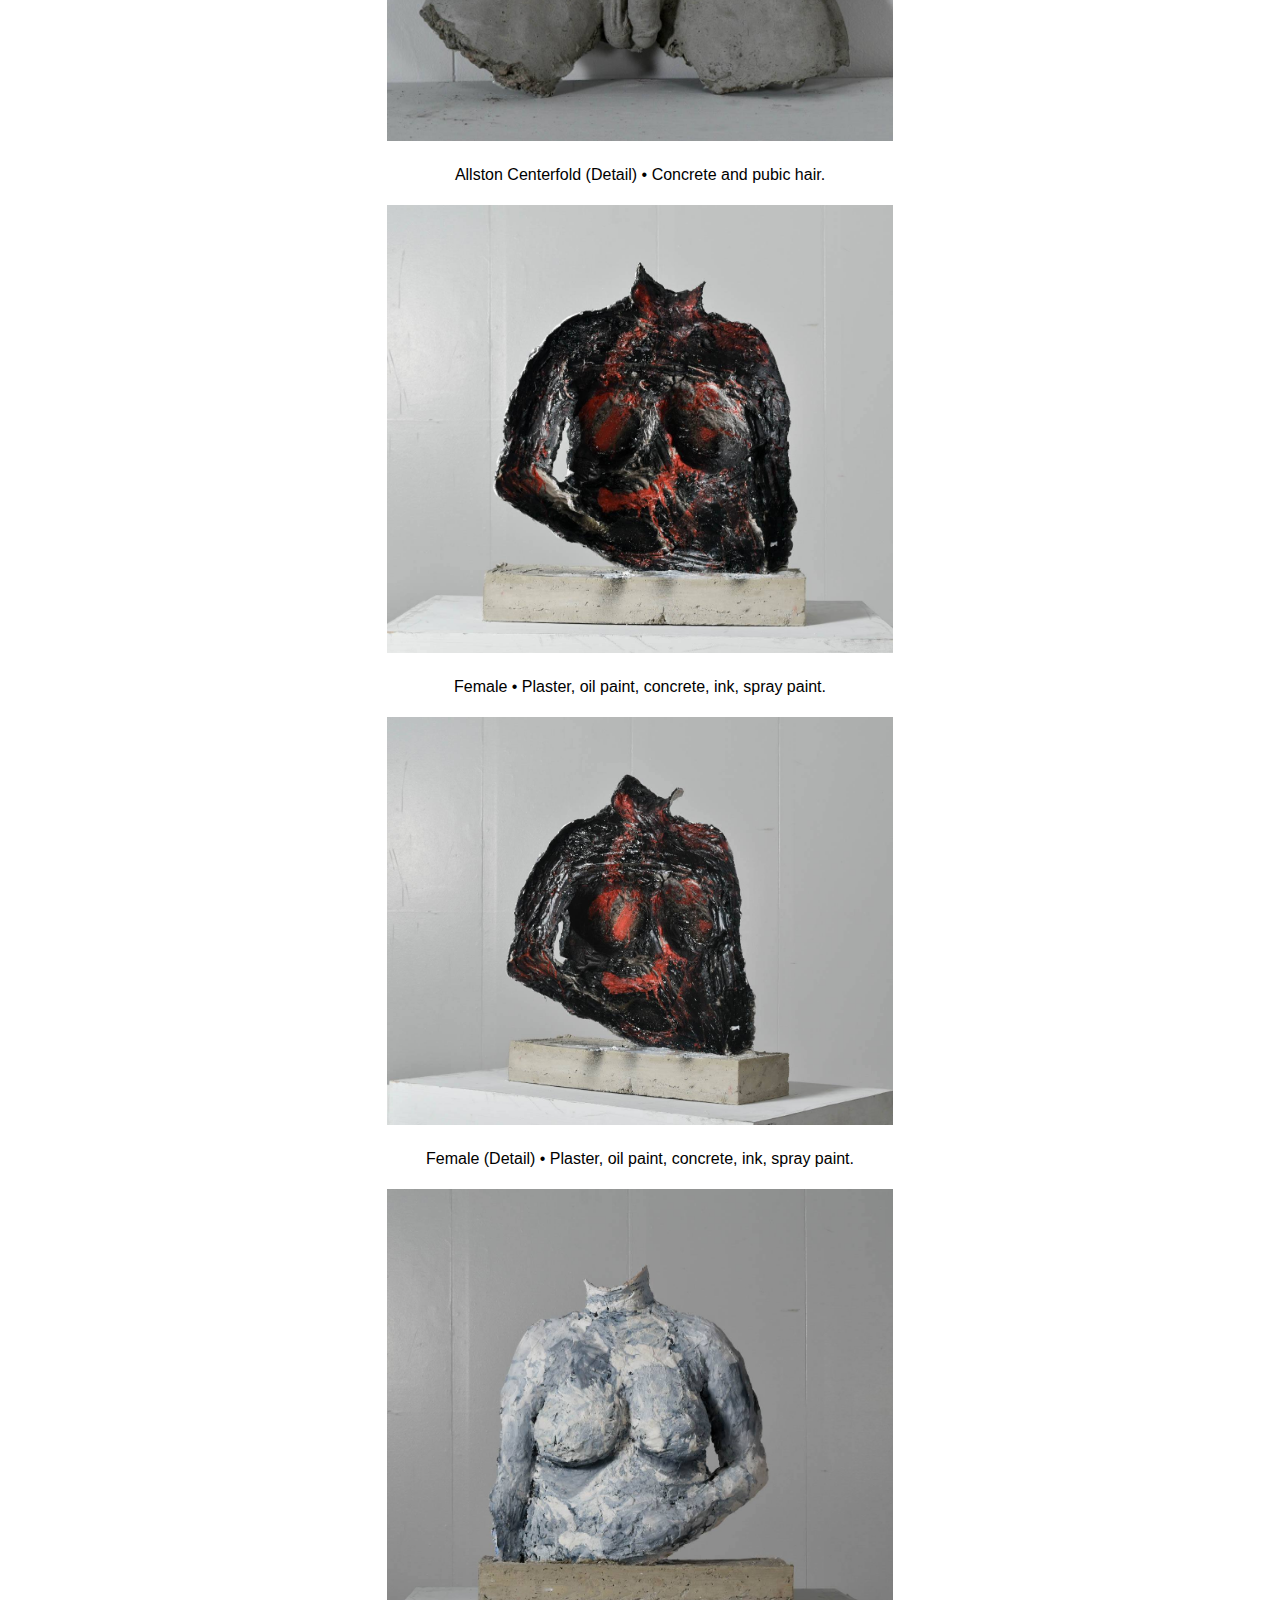
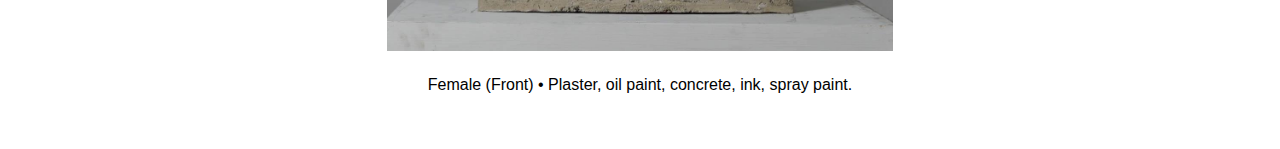
<file: work_test.html>
<!DOCTYPE html>
<html>
 <head>
  <meta name="viewport" content="width=device-width, initial-scale=1">
  <link rel="stylesheet" type="text/css" href="work_test.css">
	
	<title>Test File...</title>
  <body>

  <div class="container">

   <a href="index.html"><div class="header_image">
    <img src="images/cobbweb.jpg">
    <p>BRENDAN<br>COBB</p>
  </div></a>

  <div class="work">
  	<h3>WORK</h3>
  </div>

  <a href="studio.html"><div class="studio">
    <h3>ABOUT</h3>
  </div></a>

  

  <div class="contents">

    <div class="content"><img src="images/cobb1.jpg"></div>
    <p>Untitled 2 • Steel.</p>
    <div class="content"><img src="images/cobb2.jpg"></div>
    <p>Untitled 2 (Detail) • Steel.</p>
    <div class="content"><img src="images/cobb3.jpg"></div>
    <p>Reef • Steel and ink.</p>
    <div class="content"><img src="images/cobb4.jpg"></div>
    <p>Reef (Detail) • Steel and ink.</p>
    <div class="content"><img src="images/cobb5.jpg"></div>
    <p>Reef (Detail) • Steel and ink.</p>
     <div class="content"><img src="images/cobb13.jpg"></div>
    <p>Untitled 1 • Wood, ink, plaster, and mesh. </p>
    <div class="content"><img src="images/cobb14.jpg"></div>
    <p>Untitled 1 (Detail) • Wood, ink, plaster, and mesh.</p>
    <div class="content"><img src="images/cobb15.jpg"></div>
    <p>Untitled 1 (Detail) • Wood, ink, plaster, and mesh.</p>
    
    
    <div class="content"><img src="images/cobb6.jpg"></div>
    <p>Dolium Obturaculum • Plaster and spray paint.</p>
    <div class="content"><img src="images/cobb7.jpg"></div>
    <p>Dolium Obturaculum (Detail) • Plaster and spray paint.</p>
    <div class="content"><img src="images/cobb8.jpg"></div>
    <p>Allston Centerfold • Concrete and pubic hair.</p>
    <div class="content"><img src="images/cobb9.jpg"></div>
    <p>Allston Centerfold (Detail) • Concrete and pubic hair.</p>
    <div class="content"><img src="images/cobb10.jpg"></div>
    <p>Female • Plaster, oil paint, concrete, ink, spray paint.</p>
    <div class="content"><img src="images/cobb11.jpg"></div>
    <p>Female (Detail) • Plaster, oil paint, concrete, ink, spray paint.</p>
    <div class="content"><img src="images/cobb12.jpg"></div>
    <p>Female (Front) • Plaster, oil paint, concrete, ink, spray paint.</p>
    

  </div>
  

  <div class="footer">
  	<p></p>
  </div>

  </div>


  

  </head>
</html>
</file>
<file: index.css>
html, body {
         	box-sizing: border-box;
         }
         * {
           box-sizing: inherit;
         }

         html, body, h1, h2, h3, h4, h5, h6 {
         	padding: 0;
         	margin: 0;
         }



        a {
          text-decoration: none;

        }

  .container {
  	text-align: center;
    max-width: 900px;
    min-width: 425px;
    margin: auto;
    width: 60%;
    padding: 10px;
    padding: 10px;
  }

  

  .work:hover {
    color: blue;
  } 


  .work {
  	display: block;
  	font-family: helvetica;
  	color: black;
	  width: 70%;
	  box-sizing: border-box;
  	
  	margin: 0 auto;
  	margin-bottom: 1%;
    margin-top: 5%;
     font-size: 25%;
}
.studio:hover {
   color: blue;
} 

.studio {
    display: block;
    font-family: helvetica;
    color: black;
    width: 70%;
    box-sizing: border-box;
   
    
    margin: 0 auto;
    margin-bottom: 1%;
    margin-top: 5%;
    font-size: 25%;
    
}
<!-- .location:hover {
    background-image: url(images/static.gif);
    margin-bottom: 1%;
    margin-top: 5%;
    margin-left: 18%;
} -->

.location {
    display: block;
    font-family: helvetica;
    color: white;
    width: 70%;
    box-sizing: border-box;
    background-color: black;
   
    margin: 0 auto;
    margin-bottom: 1%;
    margin-top: 5%;
    
}

  .content {
    display: block;
    font-family: helvetica;
    color: black;
    width: 70%;
    box-sizing: border-box;
    background-color: white;
    
    margin: 0 auto;
    margin-bottom: 1%;
    margin-top: 5%;
    padding: 5px;
   

  }

  .interior1 {
    display: block;
    font-family: helvetica;
    color: black;
    width: 70%;
    box-sizing: border-box;
    background-color: white;
    margin: 0 auto;
    margin-bottom: 5%;
    margin-top: 5%;
    
    

  }
  

.footer {
	display: block;
  	font-family: helvetica;
    font-weight: bold;
  	
	width: 70%;
	box-sizing: border-box;
  	background-color: white;
  	
  	margin: 0 auto;
  	margin-bottom: 5%;
   

}

.header_image {
    width: 70%;
    background-color: white;
  
    margin: 0 auto;
    margin-top: 5%;
    margin-bottom: 5%;
    font-family: helvetica;
    text-decoration: none;
    font-weight: bold;
    color: black;
    font-size: 200%;
    margin-top: 5%;

  }

   

    @media screen and (min-width: 800px)
</file>
<file: location.css>
html, body {
         	box-sizing: border-box;
         }
         * {
           box-sizing: inherit;
         }

         html, body, h1, h2, h3, h4, h5, h6 {
         	padding: 0;
         	margin: 0;
         }



        a {
          text-decoration: none;

        }

  .container {
  	text-align: center;
    max-width: 900px;
    min-width: 425px;
    margin: auto;
    width: 60%;
    padding: 10px;
  }

  

  
  .location {
  	display: block;
  	font-family: helvetica;
  	color: white;
	  width: 70%;
	  box-sizing: border-box;
  	background-image: url(images/static.gif);
  	border: 5px solid black;
  	margin: 0 auto;
  	margin-bottom: 1%;
    margin-top: 5%;
    margin-left: 18%;
    box-shadow: 5px 10px 10px #888888;
}
 .work:hover {
    background-image: url(images/static.gif);
    margin-bottom: 1%;
    margin-top: 5%;
    margin-left: 18%;
  }
  .work {
    display: block;
    font-family: helvetica;
    color: white;
    width: 70%;
    box-sizing: border-box;
    background-color: black;
    border: 5px solid black;
    margin: 0 auto;
    margin-bottom: 1%;
    margin-top: 5%;
    box-shadow: 5px 10px 10px #888888;
}
.studio:hover {
    background-image: url(images/static.gif);
    margin-bottom: 1%;
    margin-top: 5%;
    margin-left: 18%;
}
.studio {
    display: block;
    font-family: helvetica;
    color: white;
    width: 70%;
    box-sizing: border-box;
    background-color: black;
    border: 5px solid black;
    margin: 0 auto;
    margin-bottom: 1%;
    margin-top: 5%;
    box-shadow: 5px 10px 10px #888888;
}

  .content {
    display: block;
    font-family: helvetica;
    color: black;
    width: 70%;
    padding: 4%;
    margin-top: 4%;
    box-sizing: border-box;
    background-color: white;
    border: 5px solid black;
    margin: 0 auto;
    margin-bottom: 1%;
    margin-top: 5%;
    padding-top: 1%;
    box-shadow: -10px 5px 10px #888888;

  }

  .interior1 {
    display: block;
    font-family: helvetica;
    color: white;
    width: 90%;
    padding: 2%;
    box-sizing: border-box;
    background-color: black;
    border: 3px solid black;
    margin: 0 auto;
    margin-bottom: 5%;
    margin-top: 5%;
    
    

  }
  

.footer {
	display: block;
  	font-family: helvetica;
    font-weight: bold;
  	color: black;
	width: 70%;
	box-sizing: border-box;
  	background-color: white;
  	border: 5px solid black;
  	margin: 0 auto;
  	margin-bottom: 5%;
    box-shadow: -10px 10px 10px #888888;

}

.header_image {
    width: 70%;
    background-color: white;
    border: 5px solid black;
    margin: 0 auto;
    margin-top: 5%;
    margin-bottom: 5%;
    font-family: helvetica;
    text-decoration: none;
    font-weight: bold;
    color: black;
    font-size: 300%;
    box-shadow: 10px 10px 10px #888888;
</file>
<file: studio.css>
html, body {
         	box-sizing: border-box;
         }
         * {
           box-sizing: inherit;
         }

         html, body, h1, h2, h3, h4, h5, h6 {
         	padding: 0;
         	margin: 0;
         }



        a {
          text-decoration: none;

        }

  .container {
  	text-align: center;
    max-width: 900px;
    min-width: 425px;
    margin: auto;
    width: 60%;
    padding: 10px;
    box-sizing: border-box;
  }

  

  .studio {
  	display: block;
  	font-family: helvetica;
  	color: black;
	  width: 70%;
	  box-sizing: border-box;
  	
  	margin: 0 auto;
  	margin-bottom: 1%;
    margin-top: 5%;
    font-size: 25%;
    
}
.work:hover {
    color: blue;
  }
  .work {
    display: block;
    font-family: helvetica;
    color: black;
    width: 70%;
    box-sizing: border-box;
    background-color: white;
  
    margin: 0 auto;
    margin-bottom: 1%;
    margin-top: 5%;
    font-size: 25%;
  
}
.location:hover {
    color: blue;
}
.location {
    display: block;
    font-family: helvetica;
    color: white;
    width: 70%;
    box-sizing: border-box;
   
   
    margin: 0 auto;
    margin-bottom: 1%;
    margin-top: 5%;
   
}

  .content {
    display: block;
    font-family: helvetica;
    color: black;
    width: 70%;
    padding: 4%;
    margin-top: 4%;
    box-sizing: border-box;
    background-color: white;
   
    margin: 0 auto;
    margin-bottom: 1%;
    margin-top: 5%;
    padding-top: 1%;
    

  }

  .interior1 {
    display: block;
    font-family: helvetica;
    color: white;
    width: 90%;
    padding: 2%;
    box-sizing: border-box;
    
   
    margin: 0 auto;
    margin-bottom: 5%;
    margin-top: 5%;
    
    

  }
  

.footer {
	display: block;
  	font-family: helvetica;
    font-weight: bold;
  	color: black;
	width: 70%;
	box-sizing: border-box;
  	background-color: white;
  
  	margin: 0 auto;
  	margin-bottom: 5%;
   
}

.header_image {
    width: 70%;
    background-color: white;
    
    margin: 0 auto;
    margin-top: 5%;
    margin-bottom: 5%;
    font-family: helvetica;
    text-decoration: none;
    font-weight: bold;
    color: black;
    font-size: 200%;

  }
  .text {
    margin-bottom: 30px;
  }
</file>
<file: work.css>
html, body {
         	box-sizing: border-box;
         }
         * {
           box-sizing: inherit;
         }

         html, body, h1, h2, h3, h4, h5, h6 {
         	padding: 0;
         	margin: 0;
         }



        a {
          text-decoration: none;

        }

  .container {
  	text-align: center;
    max-width: 900px;
    min-width: 425px;
    margin: auto;
    width: 60%;
    padding: 10px;
  }

  

  
  .work {
  	display: block;
  	font-family: helvetica;
  	color: white;
	  width: 70%;
	  box-sizing: border-box;
  	background-image: url(images/static.gif);
  	border: 5px solid black;
  	margin: 0 auto;
  	margin-bottom: 1%;
    margin-top: 5%;
    margin-left: 18%;
    box-shadow: 5px 10px 10px #888888;
}

  .content {
    display: block;
    font-family: helvetica;
    color: black;
    width: 70%;
    box-sizing: border-box;
    background-color: white;
    border: 5px solid black;
    margin: 0 auto;
    margin-bottom: 1%;
    margin-top: 5%;
    padding-top: 1%;
    box-shadow: -10px 5px 10px #888888;

  }

  .interior1 {
    display: block;
    font-family: helvetica;
    color: black;
    width: 70%;
    box-sizing: border-box;
    background-color: white;
    border: 3px solid black;
    margin: 0 auto;
    margin-bottom: 5%;
    margin-top: 5%;
    
    

  }
  

.footer {
	display: block;
  	font-family: helvetica;
    font-weight: bold;
  	color: black;
	width: 70%;
	box-sizing: border-box;
  	background-color: white;
  	border: 5px solid black;
  	margin: 0 auto;
  	margin-bottom: 5%;
    box-shadow: -10px 10px 10px #888888;

}

.header_image {
    width: 70%;
    background-color: white;
    border: 5px solid black;
    margin: 0 auto;
    margin-top: 5%;
    margin-bottom: 5%;
    font-family: helvetica;
    text-decoration: none;
    font-weight: bold;
    color: black;
    font-size: 300%;
    box-shadow: 10px 10px 10px #888888;
</file>
<file: work_test.css>
/* global */
* { box-sizing: border-box; }
.clearfix { overflow: auto; }





.content {
  padding: 5px; 
}
.content img {
  width: 100%;
}




  .container {
  	text-align: center;
    max-width: 900px;
    min-width: 425px;
    margin: auto;
    width: 60%;
    padding: 10px;
  }

  
.work:hover {
    color: blue;
}
  
  .work {
  	display: block;
  	font-family: helvetica;
  	color: black;
	  width: 70%;
	  box-sizing: border-box;
  	
  
  	margin: 0 auto;
  	margin-bottom: 1%;
    margin-top: 5%;
       font-size: 25%;
}

.studio:hover {
    color: blue;
}

.studio {
    display: block;
    font-family: helvetica;
    color: black;
    width: 70%;
    box-sizing: border-box;
  
    margin: 0 auto;
    margin-bottom: 1%;
    margin-top: 5%;
     font-size: 25%;
    
}
<!--.location:hover {
    background-image: url(images/static.gif);
    margin-bottom: 1%;
    margin-top: 5%;
    margin-left: 18%;
} -->

.location {
    display: block;
    font-family: helvetica;
    color: white;
    width: 70%;
    box-sizing: border-box;
    background-color: black;
    
    margin: 0 auto;
    margin-bottom: 1%;
    margin-top: 5%;
    
}
  .contents {
    display: block;
    font-family: helvetica;
    color: black;
    width: 70%;
    box-sizing: border-box;
    background-color: white;
  
    margin: 0 auto;
    margin-bottom: 1%;
    margin-top: 5%;
    padding-top: 1%;
  

  }

  
  

.footer {
	display: block;
  	font-family: helvetica;
    font-weight: bold;
  	color: black;
	width: 70%;
	box-sizing: border-box;
  	background-color: white;
  
  	margin: 0 auto;
  	margin-bottom: 5%;
   

}
a:link {
  text-decoration: none;
}
a:visited {
  text-decoration: none;
}
.header_image {
    width: 70%;
    background-color: white;
    
    margin: 0 auto;
    margin-top: 5%;
    margin-bottom: 5%;
    font-family: helvetica;
    text-decoration: none;
    font-weight: bold;
    color: black;
    font-size: 200%;
</file>
